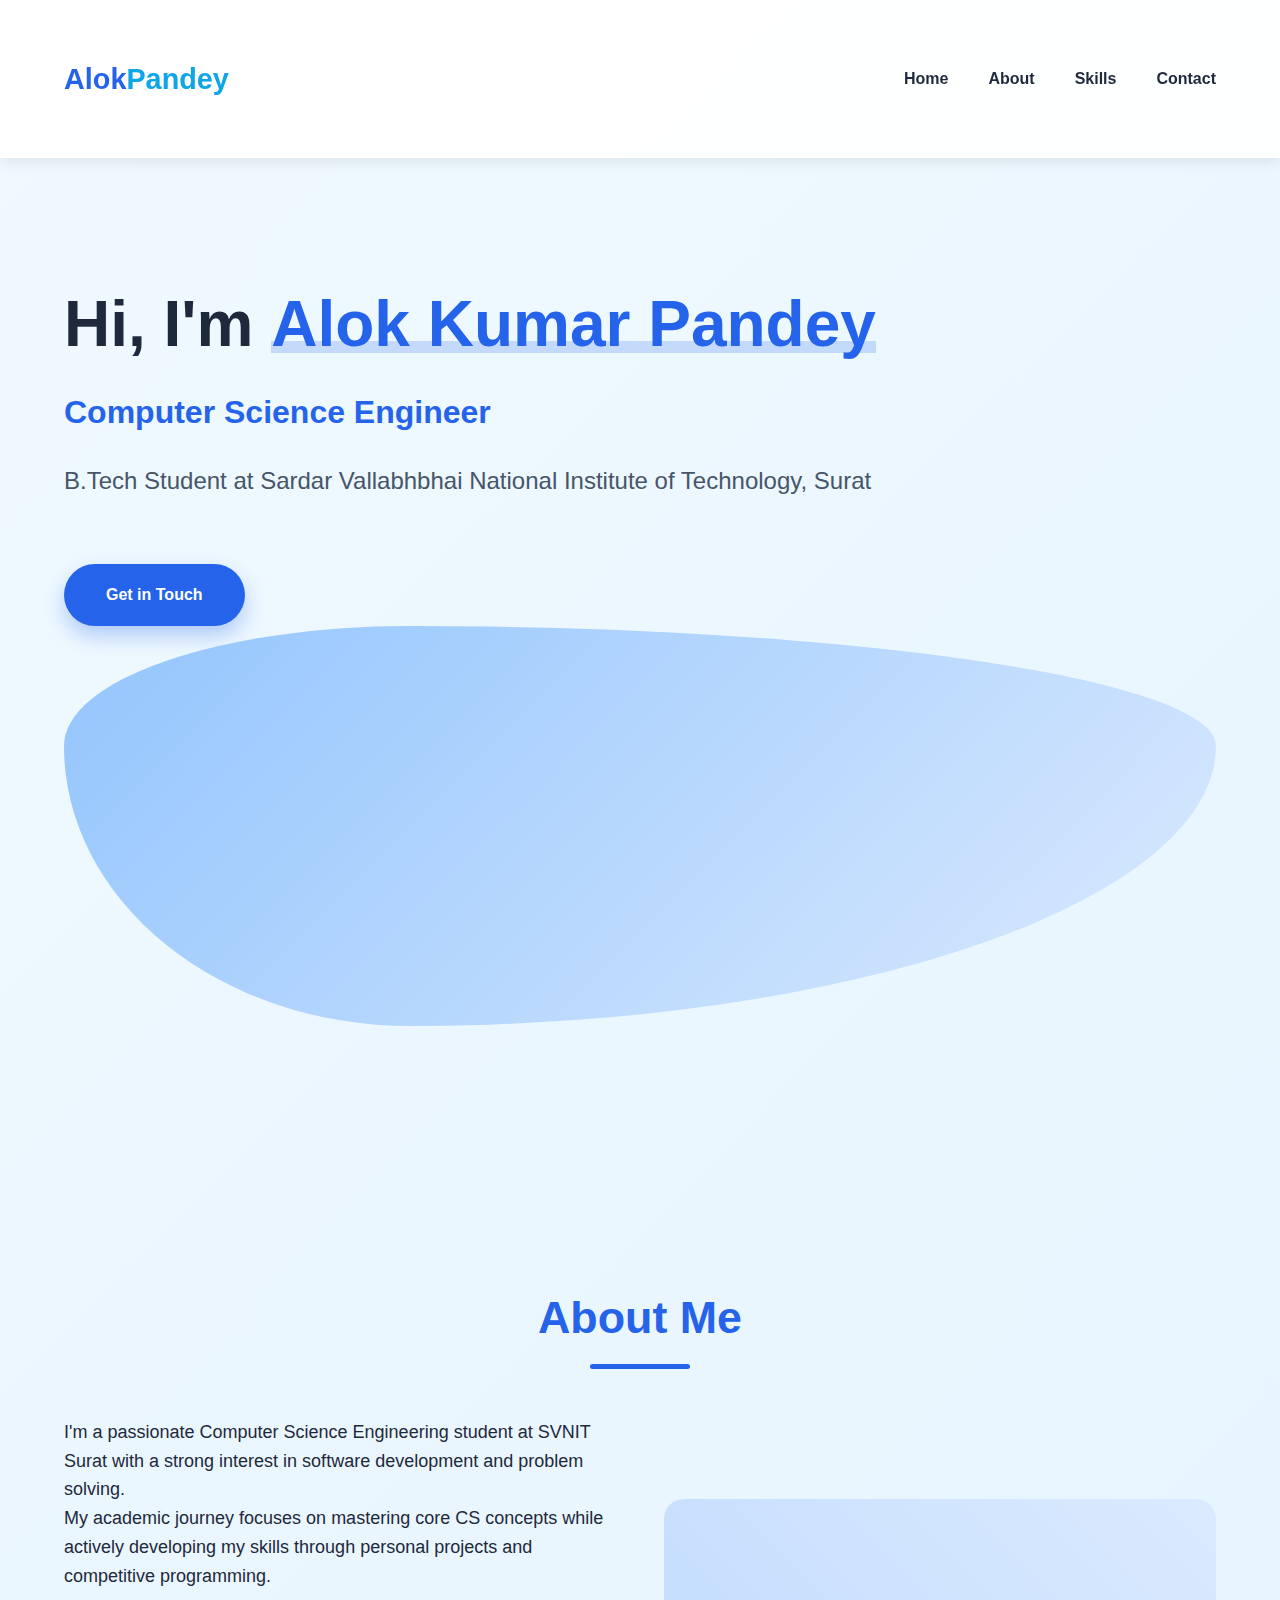
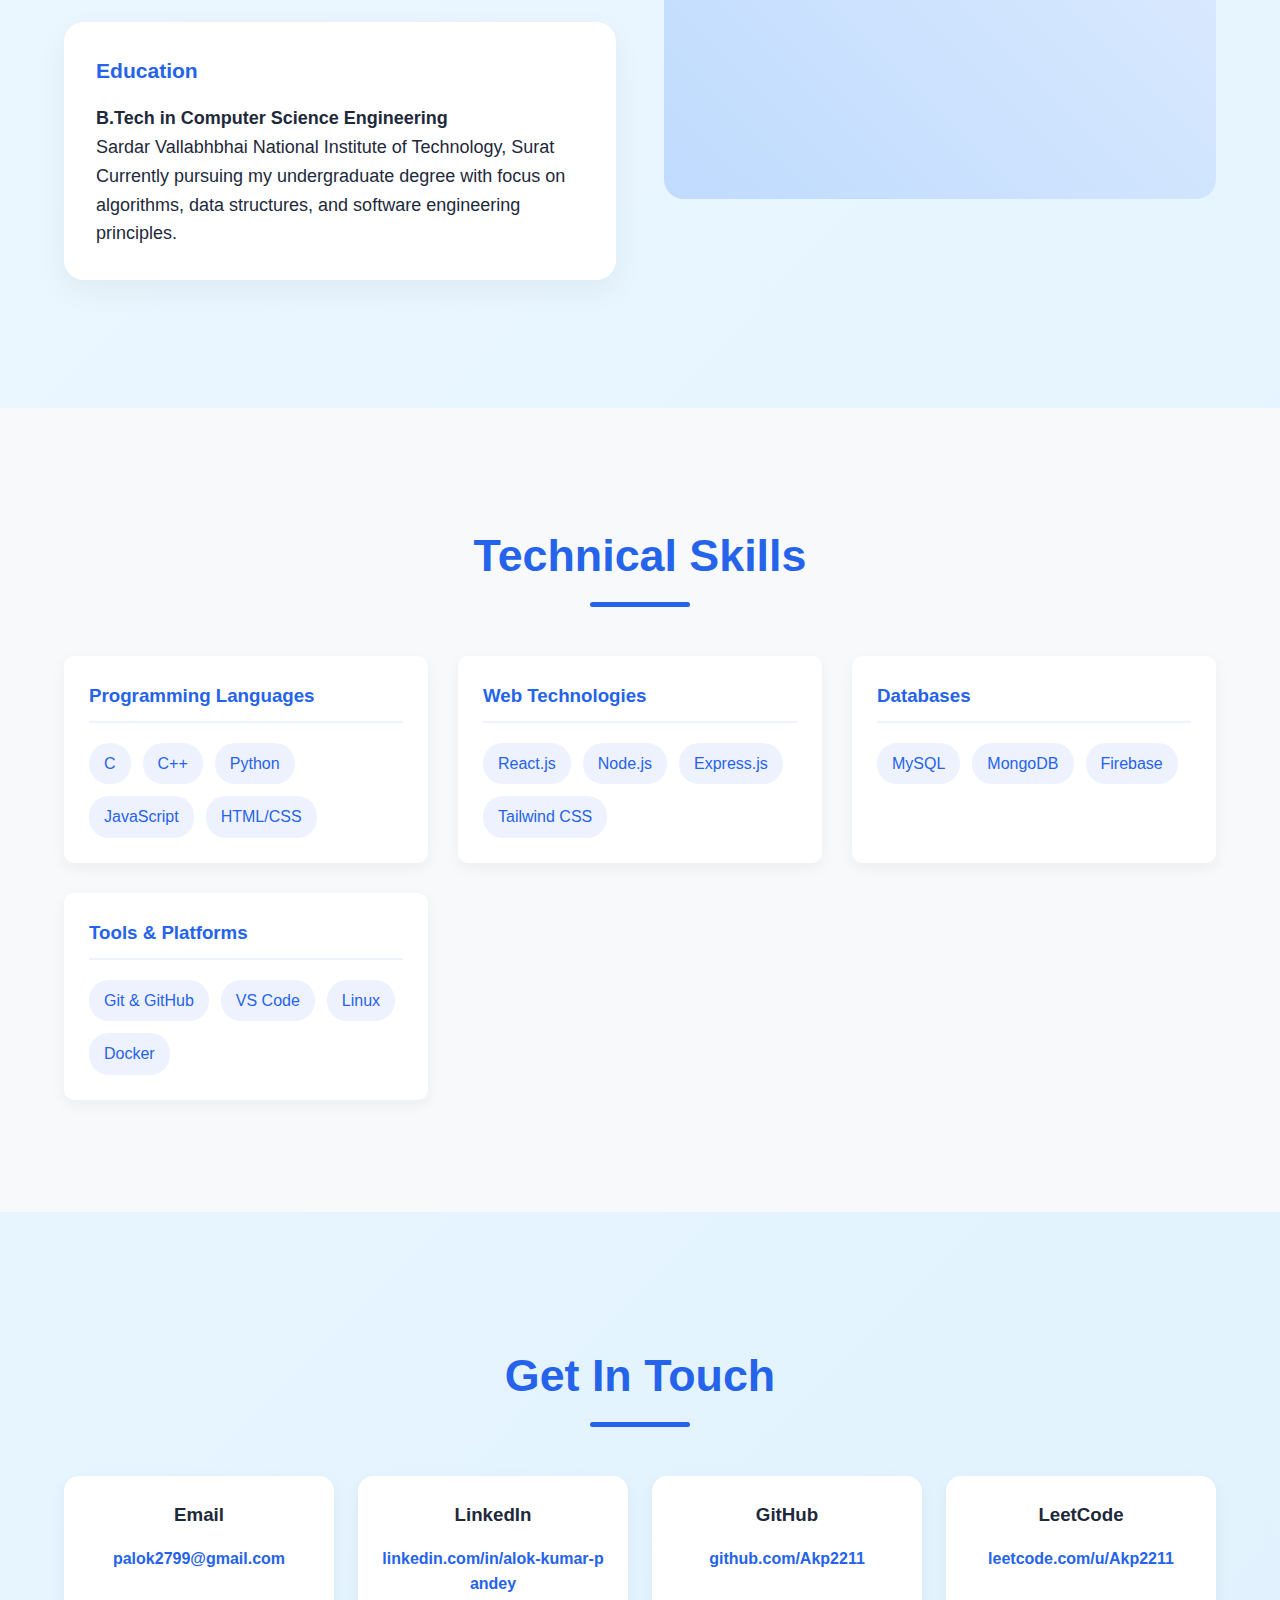
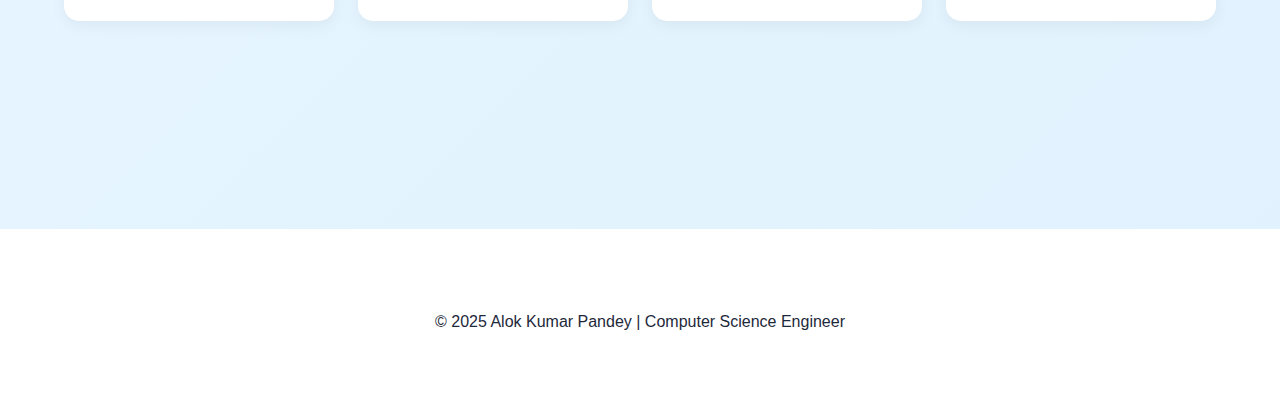
<file: index.html>
<!DOCTYPE html>
<html lang="en">
  <head>
    <meta charset="UTF-8" />
    <meta name="viewport" content="width=device-width, initial-scale=1.0" />
    <title>Alok Kumar Pandey | Portfolio</title>
    <style>
      :root {
        --primary: #2563eb;
        --dark: #1e293b;
        --light: #f8fafc;
        --accent: #0ea5e9;
      }

      * {
        margin: 0;
        padding: 0;
        box-sizing: border-box;
        font-family: "Segoe UI", Tahoma, Geneva, Verdana, sans-serif;
      }

      body {
        background: linear-gradient(135deg, #f0f9ff 0%, #e0f2fe 100%);
        color: var(--dark);
        line-height: 1.6;
        min-height: 100vh;
      }

      .container {
        width: 90%;
        max-width: 1200px;
        margin: 0 auto;
        padding: 2rem 0;
      }

      header {
        background-color: rgba(255, 255, 255, 0.95);
        box-shadow: 0 2px 15px rgba(0, 0, 0, 0.1);
        position: sticky;
        top: 0;
        z-index: 100;
        backdrop-filter: blur(10px);
      }

      nav {
        display: flex;
        justify-content: space-between;
        align-items: center;
        padding: 1.5rem 0;
      }

      .logo {
        font-size: 1.8rem;
        font-weight: 700;
        color: var(--primary);
      }

      .logo span {
        color: var(--accent);
      }

      .nav-links {
        display: flex;
        gap: 2.5rem;
        font-style: initial;
      }

      .nav-links a {
        text-decoration: none;
        color: var(--dark);
        font-weight: 600;
        transition: all 0.3s;
        position: relative;
        padding: 0.5rem 0;
      }

      .nav-links a::after {
        content: "";
        position: absolute;
        bottom: 0;
        left: 0;
        width: 0;
        height: 3px;
        background-color: var(--primary);
        transition: width 0.3s;
      }

      .nav-links a:hover::after {
        width: 100%;
      }

      .nav-links a:hover {
        color: var(--primary);
      }

      section {
        padding: 6rem 0;
      }

      .hero {
        display: flex;
        align-items: center;
        min-height: 90vh;
        gap: 3rem;
      }

      .hero-content {
        flex: 1;
      }

      .hero-image {
        flex: 1;
        text-align: center;
        position: relative;
      }

      .profile-img {
        width: 85%;
        max-width: 400px;
        border-radius: 30% 70% 70% 30% / 30% 30% 70% 70%;
        box-shadow: 0 20px 40px rgba(37, 99, 235, 0.2);
        border: 5px solid white;
        animation: float 6s ease-in-out infinite;
      }

      h1 {
        font-size: 4rem;
        margin-bottom: 1.5rem;
        line-height: 1.2;
      }

      .highlight {
        color: var(--primary);
        position: relative;
        display: inline-block;
      }

      .highlight::after {
        content: "";
        position: absolute;
        bottom: 10px;
        left: 0;
        width: 100%;
        height: 12px;
        background: rgba(37, 99, 235, 0.2);
        z-index: -1;
      }

      h2 {
        font-size: 2rem;
        margin-bottom: 1.5rem;
        color: var(--primary);
      }

      .subtitle {
        font-size: 1.5rem;
        margin-bottom: 2rem;
        color: #475569;
      }

      .btn {
        display: inline-block;
        background-color: var(--primary);
        color: white;
        padding: 1rem 2.5rem;
        border-radius: 50px;
        text-decoration: none;
        font-weight: 600;
        margin-top: 2rem;
        transition: all 0.3s;
        box-shadow: 0 10px 20px rgba(37, 99, 235, 0.3);
        border: 2px solid transparent;
      }

      .btn:hover {
        transform: translateY(-5px);
        box-shadow: 0 15px 30px rgba(37, 99, 235, 0.4);
        background-color: transparent;
        color: var(--primary);
        border-color: var(--primary);
      }

      .section-title {
        text-align: center;
        font-size: 2.8rem;
        margin-bottom: 4rem;
        position: relative;
      }

      .section-title::after {
        content: "";
        position: absolute;
        bottom: -15px;
        left: 50%;
        transform: translateX(-50%);
        width: 100px;
        height: 5px;
        background-color: var(--primary);
        border-radius: 5px;
      }

      .about-content {
        display: flex;
        gap: 3rem;
        align-items: center;
      }

      .about-text {
        flex: 1;
        font-size: large;
      }

      .about-image {
        flex: 1;
        text-align: center;
      }

      .education {
        background: white;
        padding: 2rem;
        border-radius: 20px;
        box-shadow: 0 10px 30px rgba(0, 0, 0, 0.05);
        margin-top: 2rem;
      }

      .education h3 {
        color: var(--primary);
        margin-bottom: 1rem;
      }

      .contact-links {
        display: flex;
        flex-wrap: wrap;
        gap: 1.5rem;
        margin-top: 2rem;
      }

      .contact-card {
        background: white;
        padding: 1.5rem;
        border-radius: 15px;
        box-shadow: 0 5px 15px rgba(0, 0, 0, 0.05);
        transition: all 0.3s;
        text-align: center;
        flex: 1;
        min-width: 200px;
      }

      .contact-card:hover {
        transform: translateY(-10px);
        box-shadow: 0 15px 30px rgba(0, 0, 0, 0.1);
      }

      .contact-card a {
        color: var(--primary);
        text-decoration: none;
        font-weight: 600;
        display: block;
        margin-top: 1rem;
        word-break: break-all;
      }

      footer {
        text-align: center;
        padding: 3rem 0;
        background: white;
        margin-top: 5rem;
      }

      @keyframes float {
        0% {
          transform: translateY(0px);
        }
        50% {
          transform: translateY(-20px);
        }
        100% {
          transform: translateY(0px);
        }
      }

      @media (max-width: 900px) {
        .hero,
        .about-content {
          flex-direction: column;
        }

        h1 {
          font-size: 3rem;
        }

        .nav-links {
          gap: 1.5rem;
        }
      }

      /* Skills Section Styles */
      #skills {
        background-color: #f8f9fa;
        padding: 80px 0;
      }

      .skills-container {
        display: grid;
        grid-template-columns: repeat(auto-fit, minmax(300px, 1fr));
        gap: 30px;
        margin-top: 30px;
      }

      .skill-category {
        background: white;
        border-radius: 10px;
        padding: 25px;
        box-shadow: 0 5px 15px rgba(0, 0, 0, 0.05);
        transition: transform 0.3s ease;
      }

      .skill-category:hover {
        transform: translateY(-5px);
      }

      .skill-category h3 {
        color: #2563eb;
        margin-bottom: 20px;
        padding-bottom: 10px;
        border-bottom: 2px solid #eef2ff;
      }

      .skill-list {
        display: flex;
        flex-wrap: wrap;
        gap: 12px;
      }

      .skill-item {
        background-color: #eef2ff;
        color: #2563eb;
        padding: 8px 15px;
        border-radius: 20px;
        font-weight: 500;
        transition: all 0.3s ease;
      }

      .skill-item:hover {
        background-color: #2563eb;
        color: white;
        transform: scale(1.05);
      }
    </style>
  </head>
  <body>
    <header>
      <div class="container">
        <nav>
          <div class="logo">Alok<span>Pandey</span></div>
          <div class="nav-links">
            <a href="#home">Home</a>
            <a href="#about">About</a>
            <a href="#skills">Skills</a>
            <a href="#contact">Contact</a>
          </div>
        </nav>
      </div>
    </header>

    <section id="home" class="hero">
      <div class="container">
        <div class="hero-content">
          <h1>Hi, I'm <span class="highlight">Alok Kumar Pandey</span></h1>
          <h2>Computer Science Engineer</h2>
          <p class="subtitle">
            B.Tech Student at Sardar Vallabhbhai National Institute of
            Technology, Surat
          </p>
          <a href="#contact" class="btn">Get in Touch</a>
        </div>
        <div class="hero-image">
          <div
            class="profile-placeholder"
            style="
              width: 100%;
              height: 400px;
              background: linear-gradient(135deg, #93c5fd 0%, #dbeafe 100%);
              border-radius: 30% 70% 70% 30% / 30% 30% 70% 70%;
            "
          ></div>
        </div>
      </div>
    </section>

    <section id="about">
      <div class="container">
        <h2 class="section-title">About Me</h2>
        <div class="about-content">
          <div class="about-text">
            <p>
              I'm a passionate Computer Science Engineering student at SVNIT
              Surat with a strong interest in software development and problem
              solving.
            </p>
            <p>
              My academic journey focuses on mastering core CS concepts while
              actively developing my skills through personal projects and
              competitive programming.
            </p>

            <div class="education">
              <h3>Education</h3>
              <p><strong>B.Tech in Computer Science Engineering</strong></p>
              <p>Sardar Vallabhbhai National Institute of Technology, Surat</p>
              <p>
                Currently pursuing my undergraduate degree with focus on
                algorithms, data structures, and software engineering
                principles.
              </p>
            </div>
          </div>
          <div class="about-image">
            <div
              style="
                width: 100%;
                height: 300px;
                background: linear-gradient(45deg, #bfdbfe 0%, #dbeafe 100%);
                border-radius: 20px;
              "
            ></div>
          </div>
        </div>
      </div>
    </section>

    <!-- ======= Skills Section ======= -->
    <section id="skills">
      <div class="container">
        <h2 class="section-title">Technical Skills</h2>

        <div class="skills-container">
          <!-- Programming Languages -->
          <div class="skill-category">
            <h3>Programming Languages</h3>
            <div class="skill-list">
              <div class="skill-item">C</div>
              <div class="skill-item">C++</div>
              <div class="skill-item">Python</div>
              <div class="skill-item">JavaScript</div>
              <div class="skill-item">HTML/CSS</div>
            </div>
          </div>

          <!-- Web Technologies -->
          <div class="skill-category">
            <h3>Web Technologies</h3>
            <div class="skill-list">
              <div class="skill-item">React.js</div>
              <div class="skill-item">Node.js</div>
              <div class="skill-item">Express.js</div>
              <div class="skill-item">Tailwind CSS</div>
            </div>
          </div>

          <!-- Databases -->
          <div class="skill-category">
            <h3>Databases</h3>
            <div class="skill-list">
              <div class="skill-item">MySQL</div>
              <div class="skill-item">MongoDB</div>
              <div class="skill-item">Firebase</div>
            </div>
          </div>

          <!-- Tools & Platforms -->
          <div class="skill-category">
            <h3>Tools & Platforms</h3>
            <div class="skill-list">
              <div class="skill-item">Git & GitHub</div>
              <div class="skill-item">VS Code</div>
              <div class="skill-item">Linux</div>
              <div class="skill-item">Docker</div>
            </div>
          </div>
        </div>
      </div>
    </section>

    <section id="contact">
      <div class="container">
        <h2 class="section-title">Get In Touch</h2>
        <div class="contact-links">
          <div class="contact-card">
            <h3>Email</h3>
            <a href="mailto:palok2799@gmail.com">palok2799@gmail.com</a>
          </div>
          <div class="contact-card">
            <h3>LinkedIn</h3>
            <a
              href="https://www.linkedin.com/in/alok-kumar-pandey-015379318"
              target="_blank"
              >linkedin.com/in/alok-kumar-pandey</a
            >
          </div>
          <div class="contact-card">
            <h3>GitHub</h3>
            <a href="https://github.com/Akp2211" target="_blank"
              >github.com/Akp2211</a
            >
          </div>
          <div class="contact-card">
            <h3>LeetCode</h3>
            <a href="https://leetcode.com/u/Akp2211/" target="_blank"
              >leetcode.com/u/Akp2211</a
            >
          </div>
        </div>
      </div>
    </section>

    <footer>
      <div class="container">
        <p>&copy; 2025 Alok Kumar Pandey | Computer Science Engineer</p>
      </div>
    </footer>
  </body>
</html>
</file>
